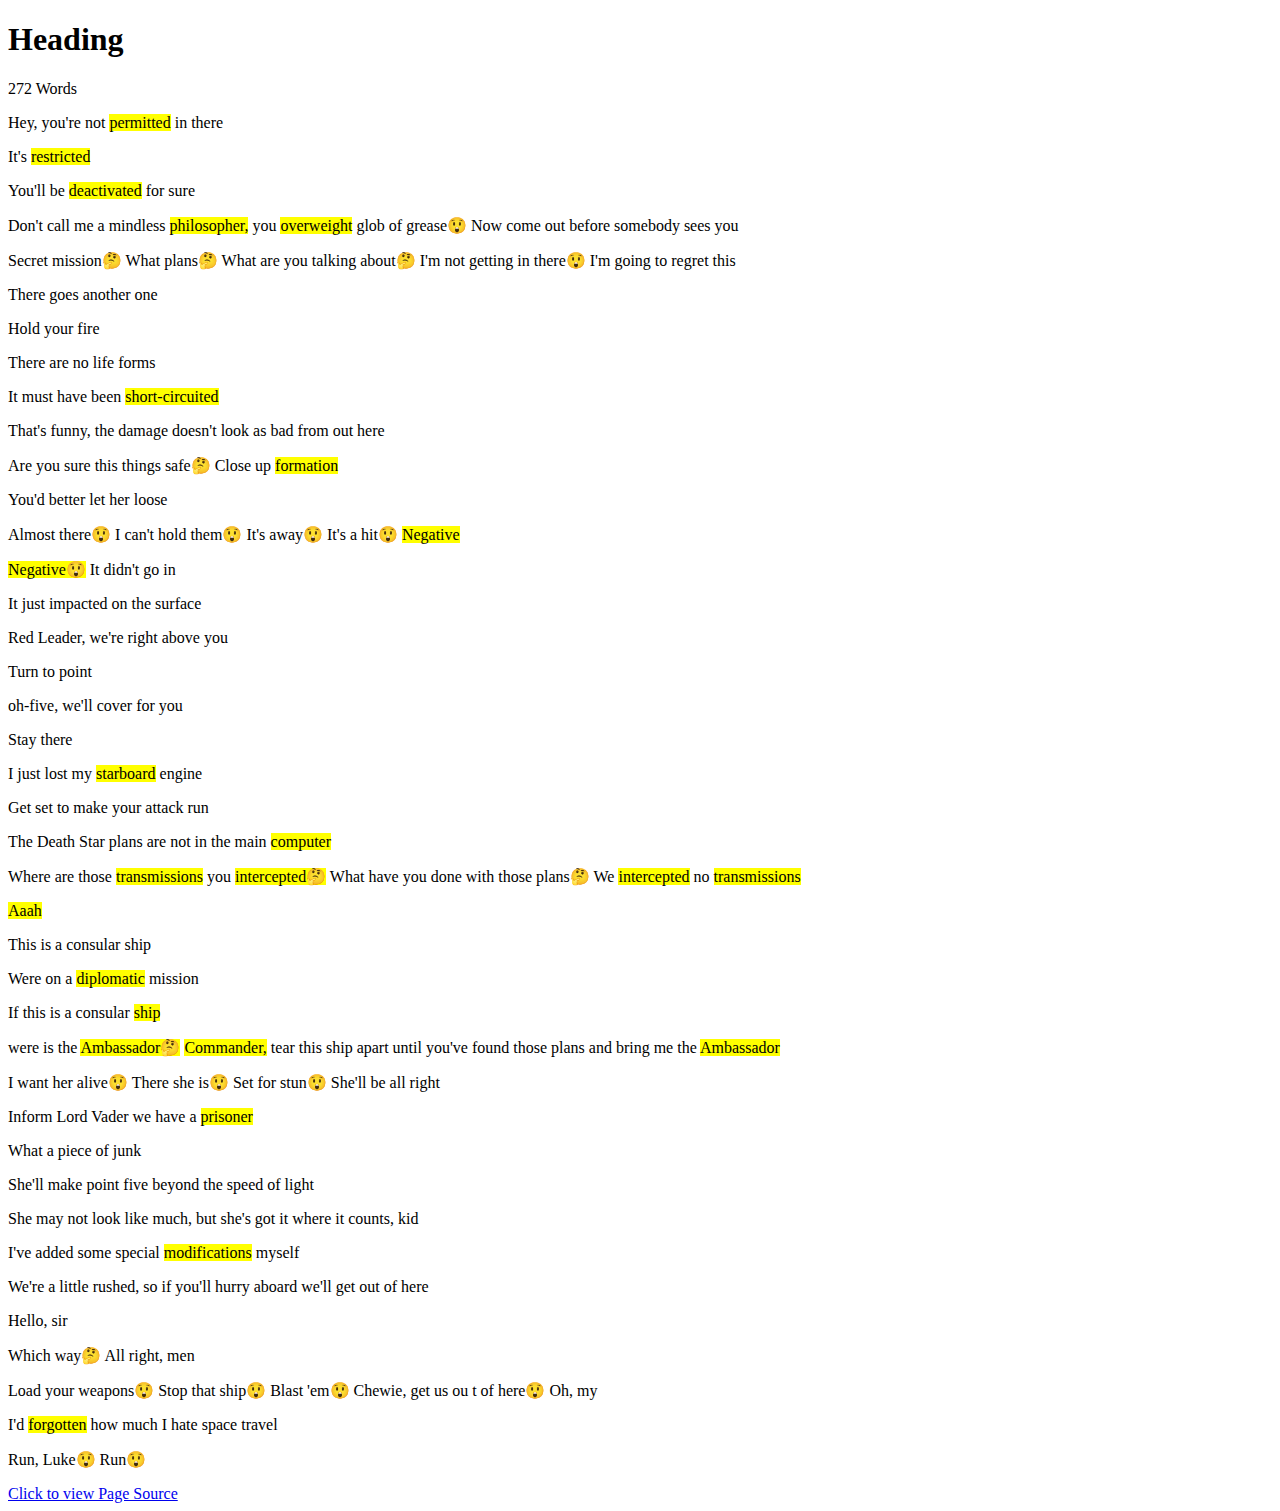
<file: JS_exercise/dom1.html>
<!DOCTYPE html>
<html lang="en">

<head>
    <meta charset="UTF-8">
    <meta http-equiv="X-UA-Compatible" content="IE=edge">
    <meta name="viewport" content="width=device-width, initial-scale=1.0">
    <title>Document</title>
   
</head>

<body>
    <h1>Heading</h1>
    <p>Hey, you're not permitted in there. It's restricted. You'll be deactivated for sure.. Don't call me a mindless
        philosopher, you overweight glob of grease! Now come out before somebody sees you. Secret mission? What plans?
        What are you talking about? I'm not getting in there! I'm going to regret this. There goes another one. Hold
        your fire. There are no life forms. It must have been short-circuited. That's funny, the damage doesn't look as
        bad from out here. Are you sure this things safe? Close up formation. You'd better let her loose. Almost there!
        I can't hold them! It's away! It's a hit! Negative. Negative! It didn't go in. It just impacted on the surface.
        Red Leader, we're right above you. Turn to point... oh-five, we'll cover for you. Stay there... I just lost my
        starboard engine. Get set to make your attack run. The Death Star plans are not in the main computer. Where are
        those transmissions you intercepted? What have you done with those plans? We intercepted no transmissions.
        Aaah....This is a consular ship. Were on a diplomatic mission. If this is a consular ship...were is the
        Ambassador? Commander, tear this ship apart until you've found those plans and bring me the Ambassador. I want
        her alive! There she is! Set for stun! She'll be all right. Inform Lord Vader we have a prisoner. What a piece
        of junk. She'll make point five beyond the speed of light. She may not look like much, but she's got it where it
        counts, kid. I've added some special modifications myself. We're a little rushed, so if you'll hurry aboard
        we'll get out of here. Hello, sir. Which way? All right, men. Load your weapons! Stop that ship! Blast 'em!
        Chewie, get us ou
        t of here! Oh, my. I'd forgotten how much 
        I hate space travel. Run, Luke! Run!</p>
        <script src="dom_ex1.js"></script>
</body>

</html>
</file>
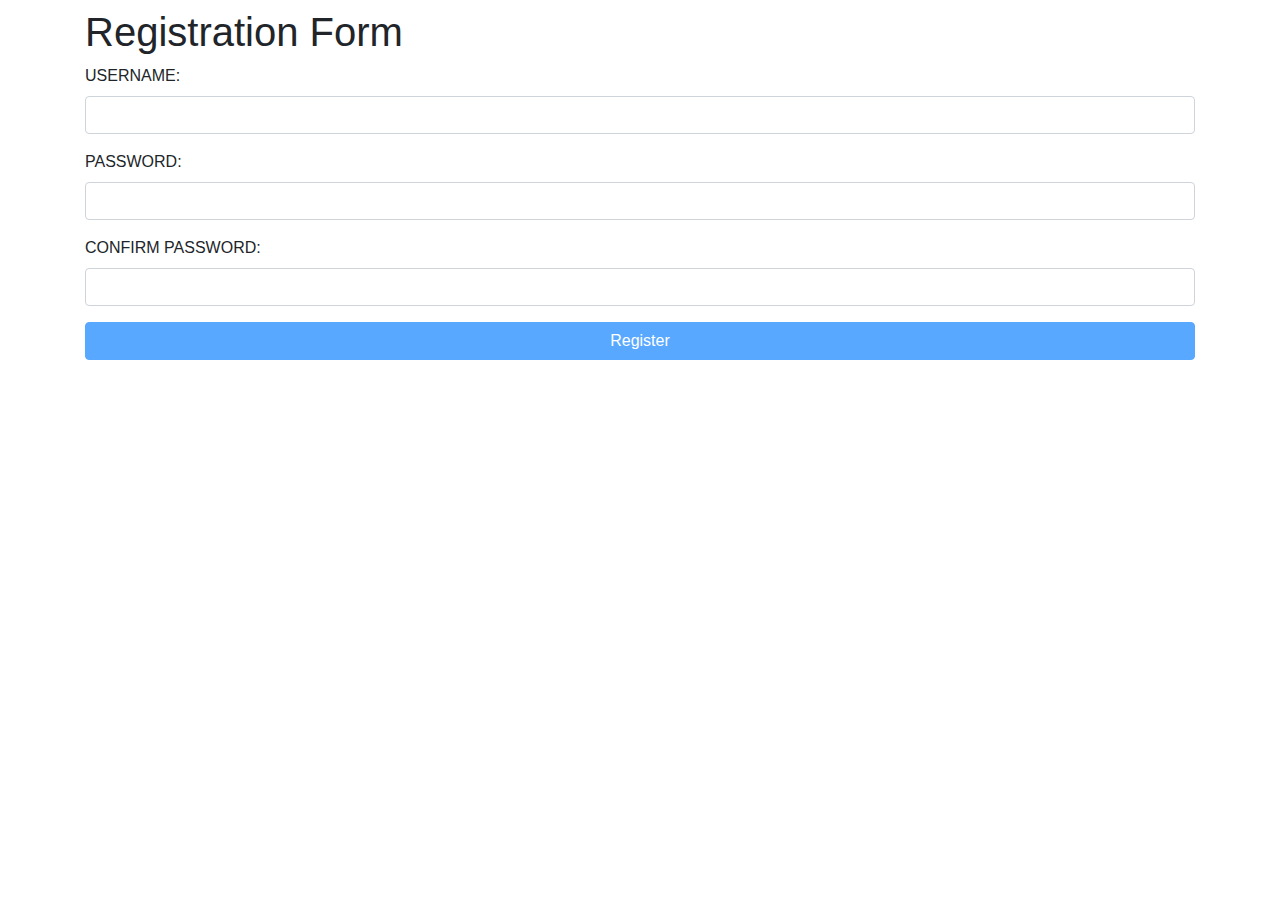
<file: JS_exercise/dom2.html>
<!DOCTYPE html>
<html lang="en">
<head>
    <meta charset="UTF-8">
    <meta http-equiv="X-UA-Compatible" content="IE=edge">
    <meta name="viewport" content="width=device-width, initial-scale=1.0">
    <title>Document</title>
    <link rel="stylesheet" href="https://cdn.jsdelivr.net/npm/bootstrap@4.6.0/dist/css/bootstrap.min.css">
    <script src="https://cdn.jsdelivr.net/npm/bootstrap@4.6.0/dist/js/bootstrap.min.js"></script>
</head>
<body>
    <div class="container mt-2">
        <h1>Registration Form</h1>
        <form id="registrationForm">
            <div class="form-group row">
                <div class="col">
                    <input id="username" type="text" class="form-control">
                </div>
            </div>
            <div class="form-group row">
                <div class="col">
                    <input id="password" type="password" class="form-control">
                </div>
            </div>
            <div class="form-group row">
                <div class="col">
                    <input id="confirmPassword" type="password" class="form-control">
                </div>
            </div>
            <div class="row">
                <div class="col">
                    <button class="btn btn-primary btn-block">
                        Register
                    </button>
                </div>
            </div>
        </form>
    </div>
    <script src="dom_ex2.js"></script>
</body>
</html>
</file>
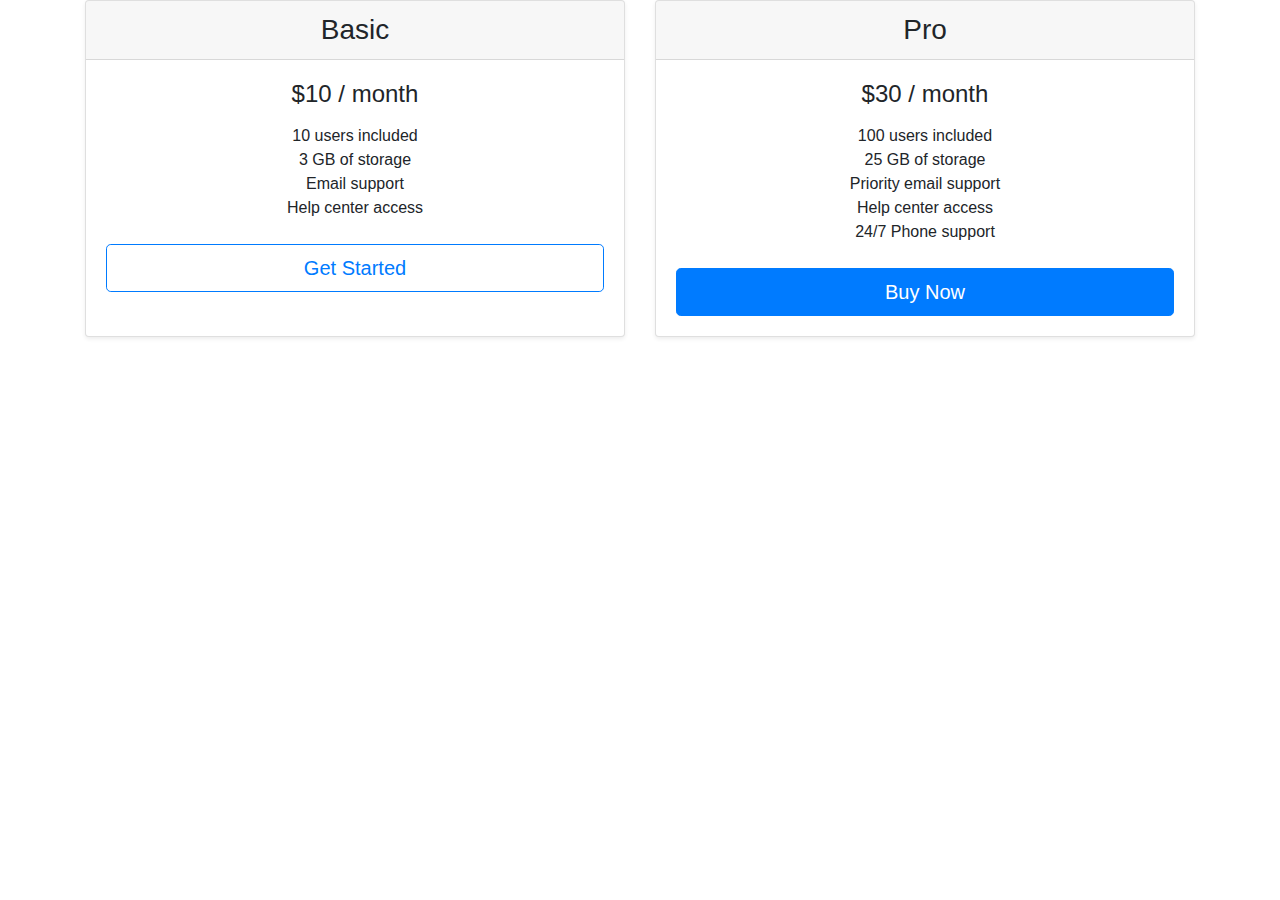
<file: JS_exercise/dom3.html>
<!DOCTYPE html>
<html lang="en">

<head>
    <meta charset="UTF-8">
    <meta http-equiv="X-UA-Compatible" content="IE=edge">
    <meta name="viewport" content="width=device-width, initial-scale=1.0">
    <title>Dom</title>
    <link rel="stylesheet" href="https://cdn.jsdelivr.net/npm/bootstrap@4.6.0/dist/css/bootstrap.min.css">
    <script src="https://cdn.jsdelivr.net/npm/bootstrap@4.6.0/dist/js/bootstrap.min.js"></script>
</head>

<body>
    <div class="container">
        <div class="card-deck text-center">
            <div id="pro-plan" class="card mb-4 shadow-sm">
                <div class="card-header">
                    <h3 class="my-0 font-weight-normal">Pro</h3>
                </div>
                <div class="card-body">
                    <h4 class="card-title pricing-card-title">$<span class="pricing">30 / month</span></h4>
                    <ul class="list-unstyled mt-3 mb-4">
                        <li>100 users included</li>
                        <li><span class="storage-amount">20</span> GB of storage</li>
                        <li>Priority email support</li>
                        <li>Help center access</li>
                    </ul>
                    <button type="button" class="btn btn-lg btn-block btn-outline-primary">Get Started</button>
                </div>
            </div>
            <div id="basic-plan" class="card mb-4 shadow-sm">
                <div class="card-header">
                    <h3 class="my-0 font-weight-normal">Basic</h3>
                </div>
                <div class="card-body">
                    <h4 class="card-title pricing-card-title">$<span class="pricing">10 / month</span></h4>
                    <ul class="list-unstyled mt-3 mb-4">
                        <li>10 users included</li>
                        <li><span class="storage-amount">2</span> GB of storage</li>
                        <li>Email support</li>
                        <li>Help center access</li>
                    </ul>
                    <button type="button" class="btn btn-lg btn-block btn-outline-primary">Get Started</button>
                </div>
            </div>
        </div>
    </div>
    <script src="dom_ex3.js"></script>
</body>

</html>
</file>
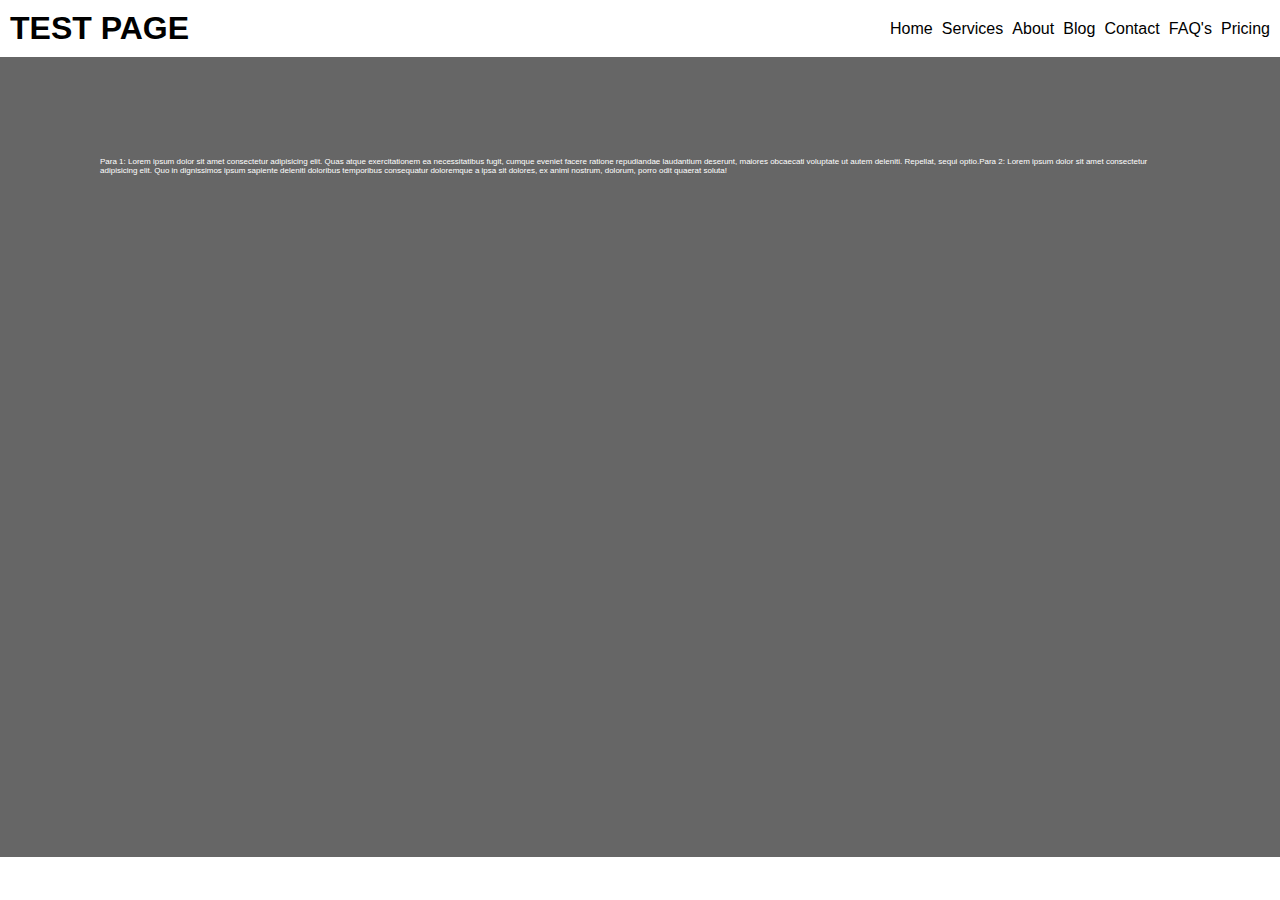
<file: JS_exercise/dom4.html>
<!DOCTYPE html>
<html lang="en">

<head>
    <meta charset="UTF-8">
    <meta http-equiv="X-UA-Compatible" content="IE=edge">
    <meta name="viewport" content="width=device-width, initial-scale=1.0">
    <!-- <link rel="stylesheet" href="https://cdn.jsdelivr.net/npm/bootstrap@4.6.0/dist/css/bootstrap.min.css"> -->
    <!-- <script src="https://cdn.jsdelivr.net/npm/bootstrap@4.6.0/dist/js/bootstrap.min.js"></script> -->
    <link rel="stylesheet" href="dom4.css">
    <title>Document</title>
</head>

<body>
    <div class="container">
        <header>
            <div class="logo">
                <h1>TEST PAGE</h1>
            </div>
            <div class="menu">
                <ul>
                    <li>Home</li>
                    <li>About</li>
                    <li>Services</li>
                    <li>Blog</li>
                    <li>Contact</li>
                </ul>
            </div>
        </header>
        <section id="hero">
            <p>Para 1: Lorem ipsum dolor sit amet consectetur adipisicing elit. Quas atque exercitationem ea
                necessitatibus fugit, cumque eveniet facere ratione repudiandae laudantium deserunt, maiores obcaecati
                voluptate ut autem deleniti. Repellat, sequi optio.</p>
            <p>Para 2: Lorem ipsum dolor sit amet consectetur adipisicing elit. Quo in dignissimos ipsum sapiente
                deleniti doloribus temporibus consequatur doloremque a ipsa sit dolores, ex animi nostrum, dolorum,
                porro odit quaerat soluta!</p>
        </section>
    </div>
    <script src="dom_ex4.js"></script>
</body>

</html>
</file>
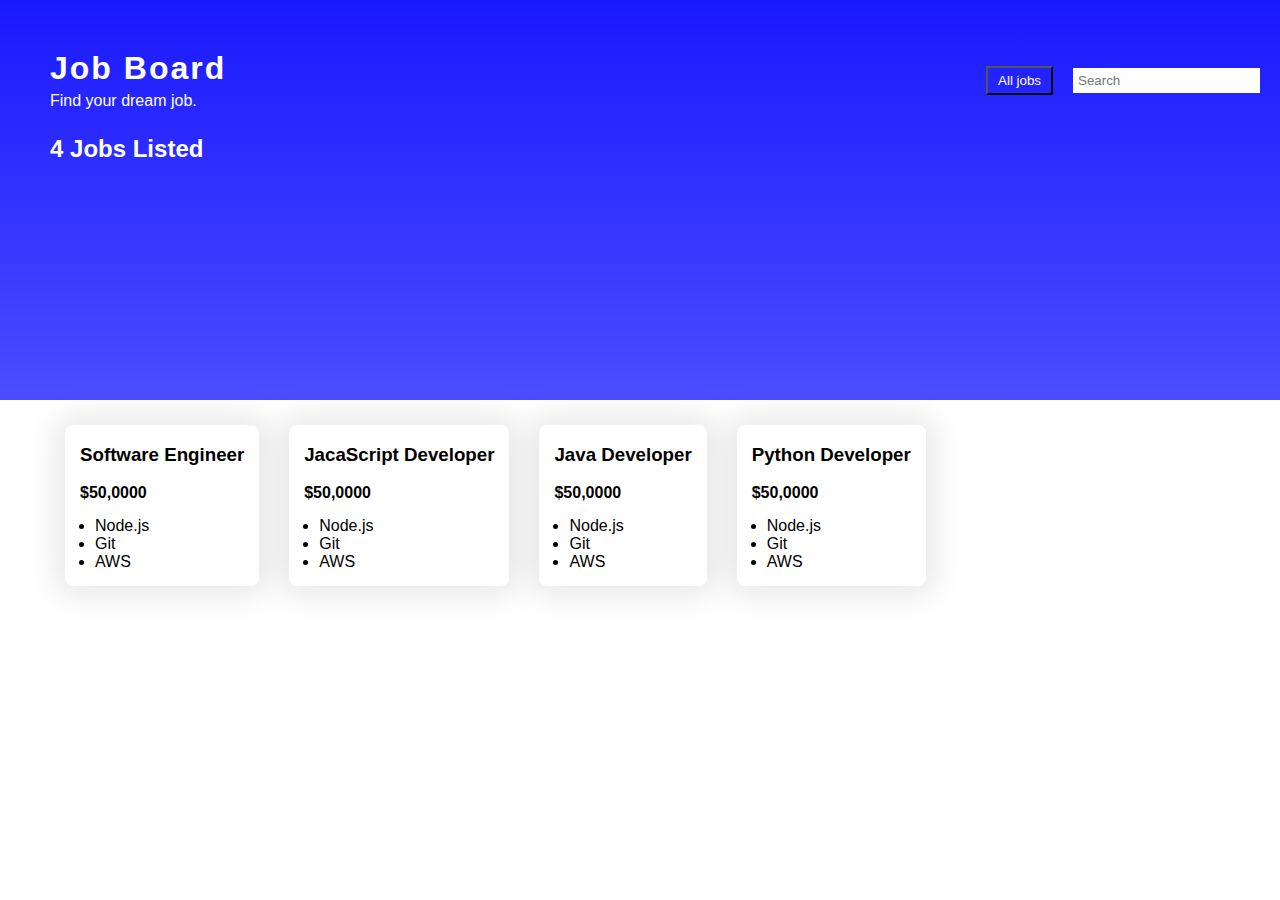
<file: JS_exercise/dom5.html>
<!DOCTYPE html>
<html lang="en">

<head>
    <meta charset="UTF-8">
    <meta http-equiv="X-UA-Compatible" content="IE=edge">
    <meta name="viewport" content="width=device-width, initial-scale=1.0">
    <link rel="stylesheet" href="dom5.css">
    <title>DOM</title>
</head>

<body>
    <div class="container"></div>

    <div class="hero">
        <header>
            <div class="logo">
                <h1>Job Board</h1>
                <p>Find your dream job.</p>
            </div>
            <div class="menu">
                <ul>
                    <li><button id="show-all">All jobs</button></li>
                    <li><input id="search" type="text" placeholder="Search"></li>
                </ul>
            </div>

        </header>

        <h2 id="jobs-listed"><span>300</span> Jobs Listed</h2>
    </div>

    <div class="jobs">
        <div class="job-card">
            <h3>Software Engineer</h3>
            <h4>$50,0000</h4>
            <ul>
                <li>Node.js</li>
                <li>Git</li>
                <li>AWS</li>
            </ul>
        </div>
    </div>
    <script src="dom_ex5.js"></script>
</body>

</html>
</file>
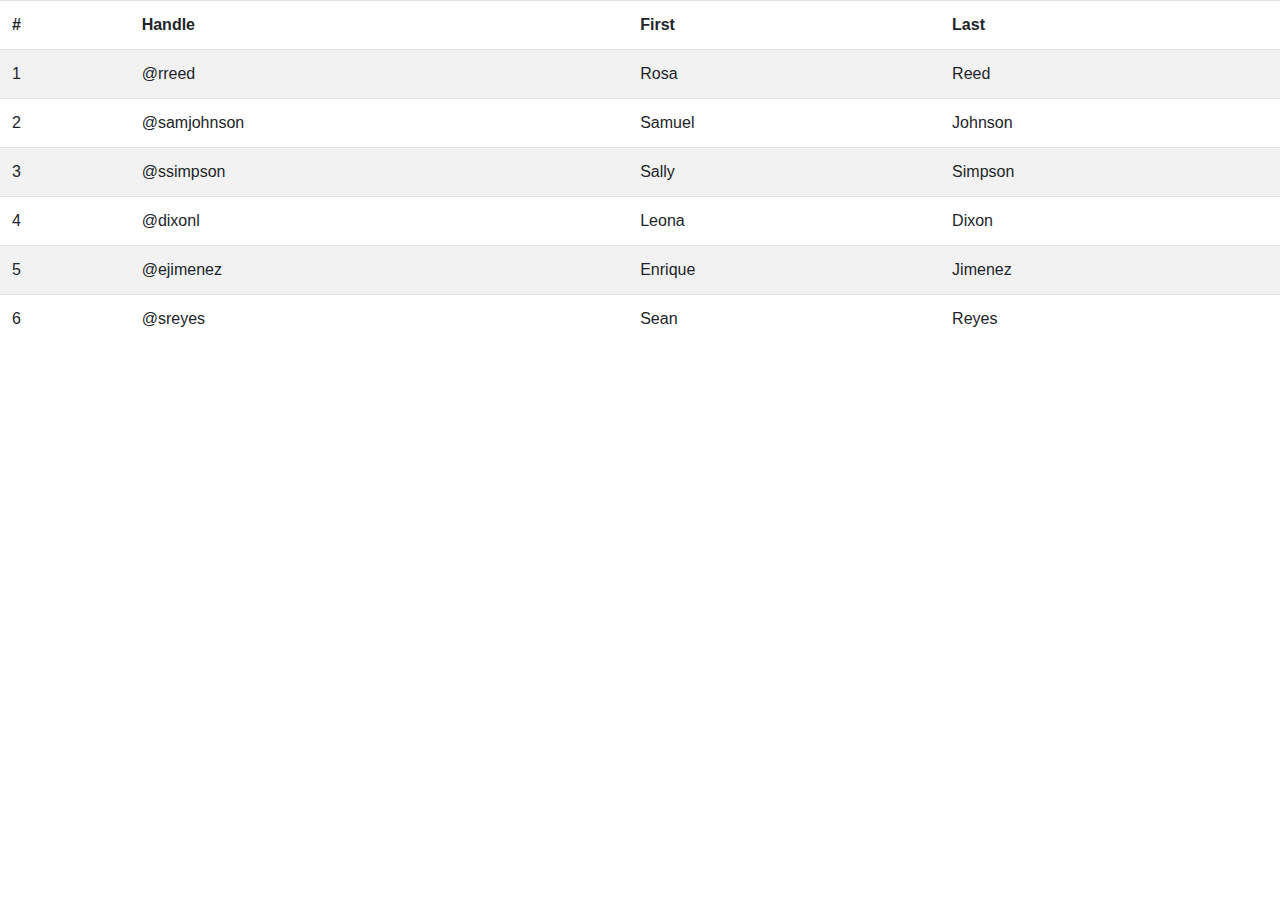
<file: JS_exercise/dom6.html>
<!DOCTYPE html>
<html lang="en">

<head>
    <meta charset="UTF-8">
    <meta http-equiv="X-UA-Compatible" content="IE=edge">
    <meta name="viewport" content="width=device-width, initial-scale=1.0">
    <link rel="stylesheet" href="https://cdn.jsdelivr.net/npm/bootstrap@4.6.0/dist/css/bootstrap.min.css">
    <!-- <script src="https://cdn.jsdelivr.net/npm/bootstrap@4.6.0/dist/js/bootstrap.min.js"></script> -->
    <title>DOM</title>
</head>

<body>
    <table class="table">
        <tr>
            <th>#</th>
            <th>First</th>
            <th>Last</th>
            <th>Handle</th>
        </tr>
        <tr>
            <td>1</td>
            <td>Samuel</td>
            <td>Johnson</td>
            <td>@samjohnson</td>
        </tr>
        <tr>
            <td>2</td>
            <td>Sally</td>
            <td>Simpson</td>
            <td>@ssimpson</td>
        </tr>
        <tr>
            <td>3</td>
            <td>Leona</td>
            <td>Dixon</td>
            <td>@ldixon</td>
        </tr>
        <tr>
            <td>4</td>
            <td>Rosa</td>
            <td>Reed</td>
            <td>@rreed</td>
        </tr>
        <tr>
            <td>5</td>
            <td>Enrique</td>
            <td>Jimenez</td>
            <td>@ejimenez</td>
        </tr>
    </table>
    <script src="dom_ex6.js"></script>
</body>

</html>
</file>
<file: JS_exercise/dom4.css>
body { 
    margin:0; 
    padding: 0;
    font-family: 'Heebo', sans-serif;
}
/* .container { 
    width: 1080px;
    margin: 10px auto; 
    padding: 20px;
 } */

header {
    padding: 10px;
    display: flex;
    justify-content: space-between;
    box-shadow: 0px -1px 32px 8px rgba(white, 0.4);
    position: relative;
    overflow:visible;
}
.logo {
    flex: 2;
}
.menu {
    flex: 1;
    display: flex;
    align-items: center;;
}
ul {
    list-style-type: none;
    display: flex;
    width: 100%;
    justify-content: space-between;
    align-items: center;
}
#hero {
    background-image: linear-gradient(rgba(0,0,0,0.6), rgba(0,0,0,0.6)), url('https://images.unsplash.com/photo-1568216651129-ed65d1d118dd?ixlib=rb-1.2.1&ixid=eyJhcHBfaWQiOjEyMDd9&auto=format&fit=crop&w=2600&q=80');
    background-size: cover;
    background-position: top;
    height: 800px;
    display: flex;
    justify-content: center;
}
#hero p {
    margin: 100px;
    font-size: 24px;
    color: white;
}

h1, ul { margin: 0; }
</file>
<file: JS_exercise/dom5.css>
body {
    margin: 0;
    padding: 0;
    font-family: 'Roboto', sans-serif;
    
    }
    
    .hero {
      height: 300px;
        color: white;
      padding: 50px;
      background-size: cover;
      background-image: linear-gradient(rgba(0,0,255, 0.9), rgba(0,0,255, 0.7)), url('https://images.unsplash.com/photo-1576854531280-9087cfd26e86?ixlib=rb-1.2.1&ixid=eyJhcHBfaWQiOjEyMDd9&auto=format&fit=crop&w=2550&q=80');
    }
    
    header {
    
      display: flex;
      justify-content: space-between;
    }
    
    .logo {
      flex: 1;
    }
    
    .menu {
      flex: 2;
    }
    
    h1 { 
      letter-spacing: 2px;
      font-weight: 900;
      margin: 0;
    }
    
    p {
      margin: 5px 0;
    }
    
    .menu ul {
      list-style-type: none;
      display: flex;
      width: 100%;
      justify-content: flex-end;
      align-items: center;
    }
    
    .menu li { 
      margin: 0 10px;
    }
    
    input {
      padding: 5px;
      outline: none;
      border: none;
    }
    
    button#show-all {
    padding: 5px 10px;
    color: white;
    
    background-color: transparent;
    }
    
    button#show-all:hover {
    background-color: white;
    color: black;
    }
    
    .jobs {
      color: black;
      padding: 25px 50px;
      display: flex;
    }
    
    .job-card {
      border-radius: 8px;
      margin: 0 15px;
      padding: 0 15px;
      box-shadow: 0 0 32px 8px rgba(0,0,0,.1);
    }
    
    .job-card h4 { margin: 0; }
    
    .job-card ul { 
      margin: 0;
      padding: 15px;
    }
</file>
